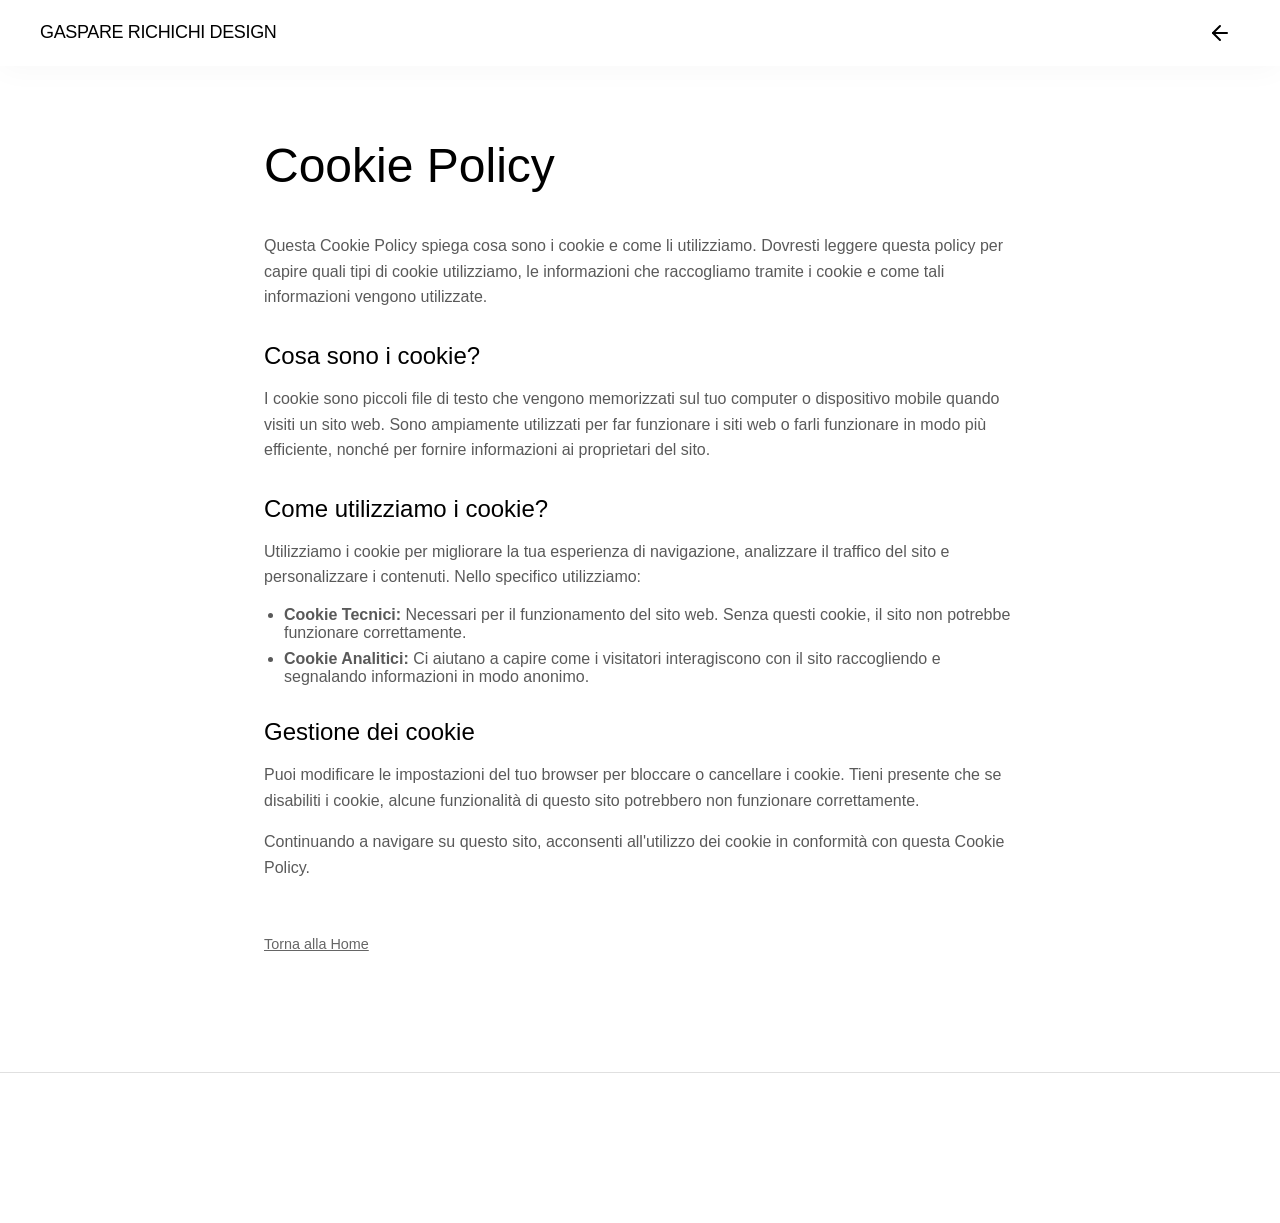
<file: cookies.html>
<!doctype html>
<html lang="it">
<head>
  <meta charset="utf-8" />
  <meta name="viewport" content="width=device-width,initial-scale=1" />
  <title>Cookie Policy - Gaspare Richichi Design</title>
  <meta name="robots" content="noindex, follow">
  <link rel="icon" href="favicon.ico" sizes="any">
  <link rel="icon" href="favicon.png" type="image/png">
  <link rel="stylesheet" href="styles.css?v=1.50" />
  <style>
    .policy-container {
      max-width: 800px;
      margin: 0 auto;
      padding: 40px 24px 80px;
      min-height: calc(100vh - var(--topbarH));
    }
    .policy-title {
      font-size: clamp(32px, 5vw, 48px);
      margin-bottom: 40px;
      font-weight: 400;
    }
    .policy-content h2 {
      font-size: 24px;
      margin-top: 32px;
      margin-bottom: 16px;
      font-weight: 500;
    }
    .policy-content p {
      font-size: 16px;
      line-height: 1.6;
      margin-bottom: 16px;
      color: var(--muted);
    }
    .policy-content ul {
      margin-bottom: 16px;
      padding-left: 20px;
      color: var(--muted);
    }
    .policy-content li {
      margin-bottom: 8px;
    }
    .back-link {
      display: inline-block;
      margin-top: 40px;
      color: var(--fg);
      text-decoration: underline;
    }
  </style>
</head>

<body>
  <header class="topbar">
    <div class="brand" style="font-family: 'Helvetica Neue', Helvetica, Arial, sans-serif; font-weight: 400; font-size: 18px; text-transform: uppercase; letter-spacing: -0.02em;">
      GASPARE RICHICHI DESIGN 
    </div>
    <nav class="nav">
      <a href="index.html" class="btn-icon" aria-label="Torna alla Home">
        <svg width="24" height="24" viewBox="0 0 24 24" fill="none" stroke="currentColor" stroke-width="2" stroke-linecap="round" stroke-linejoin="round">
          <line x1="19" y1="12" x2="5" y2="12"></line>
          <polyline points="12 19 5 12 12 5"></polyline>
        </svg>
      </a>
    </nav>
  </header>

  <main>
    <div class="policy-container">
      <h1 class="policy-title">Cookie Policy</h1>
      
      <div class="policy-content">
        <p>Questa Cookie Policy spiega cosa sono i cookie e come li utilizziamo. Dovresti leggere questa policy per capire quali tipi di cookie utilizziamo, le informazioni che raccogliamo tramite i cookie e come tali informazioni vengono utilizzate.</p>

        <h2>Cosa sono i cookie?</h2>
        <p>I cookie sono piccoli file di testo che vengono memorizzati sul tuo computer o dispositivo mobile quando visiti un sito web. Sono ampiamente utilizzati per far funzionare i siti web o farli funzionare in modo più efficiente, nonché per fornire informazioni ai proprietari del sito.</p>

        <h2>Come utilizziamo i cookie?</h2>
        <p>Utilizziamo i cookie per migliorare la tua esperienza di navigazione, analizzare il traffico del sito e personalizzare i contenuti. Nello specifico utilizziamo:</p>
        <ul>
          <li><strong>Cookie Tecnici:</strong> Necessari per il funzionamento del sito web. Senza questi cookie, il sito non potrebbe funzionare correttamente.</li>
          <li><strong>Cookie Analitici:</strong> Ci aiutano a capire come i visitatori interagiscono con il sito raccogliendo e segnalando informazioni in modo anonimo.</li>
        </ul>

        <h2>Gestione dei cookie</h2>
        <p>Puoi modificare le impostazioni del tuo browser per bloccare o cancellare i cookie. Tieni presente che se disabiliti i cookie, alcune funzionalità di questo sito potrebbero non funzionare correttamente.</p>
        
        <p>Continuando a navigare su questo sito, acconsenti all'utilizzo dei cookie in conformità con questa Cookie Policy.</p>
      </div>

      <a href="index.html" class="back-link">Torna alla Home</a>
    </div>
  </main>
  
  <footer class="footer">
    <div class="footer__inner reveal">
      <p>&copy; 2026 gasparerichichi.com - Tutti i diritti riservati</p>
      <p style="margin-top: 8px; font-size: 13px;">web by <a href="https://www.instagram.com/_matteomarino" target="_blank" style="color: inherit; text-decoration: none;">Matteo Marino</a></p>
    </div>
  </footer>

  <script src="app.js?v=1.9"></script>
</body>
</html>
</file>
<file: styles.css>
:root{
  --bg:#fff;
  --fg:#000000; /* Pure black for sharper contrast */
  --muted: rgba(0,0,0,.65);
  --line: rgba(0,0,0,.12);
  --glass: rgba(255,255,255,.95); /* More opaque, almost solid white */

  --topbarH: 66px;
  --pad: 40px; /* Increased padding as per design */
  --gap: 100px; /* Larger gap to separate projects distinctly */

  --cardW: 60vw; /* Reduced width for cards */
  --cardH: 100%; /* Fill the rail height */
  --radius: 40px;

  --shadow: 0 14px 46px rgba(0,0,0,.12);
}

@media (max-width: 768px) {
  :root {
    --pad: 20px;
    --gap: 24px;
  }
}

*{ box-sizing: border-box; }
html,body{ height:100%; }
body{
  margin:0;
  background:var(--bg);
  color:var(--fg);
  font-family: "Helvetica Neue", Helvetica, Arial, sans-serif;
}

.topbar{
  position: fixed;
  inset: 0 0 auto 0;
  height: var(--topbarH);
  display:flex;
  align-items:center;
  justify-content: space-between;
  padding: 0 var(--pad);
  background: rgba(255, 255, 255, 0.65); /* High transparency for liquid feel */
  backdrop-filter: blur(20px) saturate(180%); /* Strong blur + saturation for glass effect */
  -webkit-backdrop-filter: blur(20px) saturate(180%);
  border-bottom: 1px solid rgba(255,255,255,0.3); /* Glassy border edge */
  box-shadow: 0 4px 30px rgba(0, 0, 0, 0.03); /* Subtle depth */
  z-index: 30;
}

.brand{
  font-size: 13px;
  letter-spacing: .08em;
  text-transform: uppercase;
}

.nav{
  display:flex;
  gap:10px;
  align-items:center;
}

.btn{
  border:1px solid var(--line);
  background: rgba(255,255,255,.9);
  border-radius: 999px;
  padding: 10px 14px;
  font: inherit;
  cursor: pointer;
  color: var(--fg);
  text-decoration: none;
}

.btn--primary{
  background: #000000;
  border-color: #000000;
  color: #fff;
}

.btn-icon {
  background: transparent;
  border: none;
  cursor: pointer;
  padding: 8px;
  color: var(--fg);
  display: flex;
  align-items: center;
  justify-content: center;
}

main{ padding-top: var(--topbarH); }

/* Mobile specific adjustment: Fit to viewport but allow scroll if needed */
@media (max-width: 767px) {
  .hero {
    height: calc(100svh - var(--topbarH));
    padding: 24px var(--pad);
    align-items: center;
  }
  .hero__inner {
    height: 100%;
    width: 100%;
    flex-direction: column;
    justify-content: center;
    gap: 20px; /* Restored comfortable gap */
  }
  .hero__img {
    order: 1; /* Image first */
    margin: 0;
    flex: 0 0 auto;
    display: flex;
    justify-content: center;
    align-items: center;
    min-height: 0;
    padding-bottom: 0;
    overflow: visible;
  }
  .hero__photo {
    max-height: 55vh; /* Increased from 40vh */
    max-width: 100%; /* Increased from 80% */
    width: auto;
    height: auto;
    object-fit: contain;
    object-position: center;
  }
  .hero__content {
    order: 2; /* Text below image */
    flex: 0 0 auto;
    text-align: left; /* Left align text */
    padding-bottom: 0;
    width: 100%; /* Ensure full width for left alignment */
  }
  .hero .hero__title {
    font-size: clamp(36px, 8vw, 42px); /* Scaled down from desktop 66px */
    max-width: 100%;
    line-height: 1.05;
    letter-spacing: -0.02em;
  }
}

.hero__photo {
  display: block;
  width: 100%;
  max-width: 350px;
  height: auto;
}
.hero{
  height: calc(100vh - var(--topbarH));
  display:flex;
  align-items: center;
  padding: 56px var(--pad);
}
.hero__inner{
  max-width: 1200px; /* Increased max-width for desktop layout */
  width: 100%;
  display: flex;
  flex-direction: column; /* Mobile first: stack */
  gap: 40px;
}

/* Desktop layout */
@media (min-width: 768px) {
  .hero__inner {
    flex-direction: row;
    align-items: flex-end; /* Align text to bottom */
    justify-content: space-between;
    max-width: 100%; /* Full width to push image to edge */
  }
  .hero__content {
    flex: 1;
    order: 1; /* Text first (left) */
    padding-bottom: 10px; /* Slight offset from bottom alignment */
    text-align: left; /* Center text in desktop too */
  }
  .hero__title {
    font-size: 20px; /* Restored to "perfetto" size (was 14px) */
    max-width: 100%;
    line-height: 1.05;
    text-transform: none; /* Restored */
    letter-spacing: -0.02em; /* Restored */
  }
  .hero__img {
    flex: 0 0 480px; /* Adjusted width for desktop - balanced size */
    order: 2; /* Image second (right) */
    margin-bottom: 0;
  }
  .hero__photo {
    max-width: 100%; /* Allow image to fill the larger container */
  }
}

.hero__img {
  margin-bottom: 32px;
}
@media (min-width: 768px) {
  .hero__img { margin-bottom: 0; }
}

.hero__title{
  margin: 0;
  font-size: 66px; /* ~50pt */
  line-height: 1.05; /* ~52.5pt */
  letter-spacing: -0.02em;
  font-weight: 400; /* Regular weight as seen in mockup */
}
.hero p{
  margin: 0 0 18px 0;
  color: var(--muted);
  line-height: 1.6;
}
.hero__meta{ display:flex; gap:10px; flex-wrap: wrap; }

.spacer{
  padding: 72px var(--pad);
  border-top: 1px solid var(--line);
}
.spacer__inner{ max-width: 1200px; margin: 0; text-align: left; }
.spacer h2{ margin: 0 0 12px 0; font-weight: 400; letter-spacing: -0.02em; }
.spacer p{ margin: 0; color: var(--muted); line-height: 1.6; }

/* Contact Section */
.contact-grid {
  display: flex;
  flex-direction: column;
  gap: 24px;
  margin-top: 32px;
}

.contact-form-wrapper {
  background: rgba(15,23,42,.03);
  border: 1px solid var(--line);
  border-radius: var(--radius);
  padding: 30px;
}

.contact-info {
  /* Removed box styling for cleaner look */
  background: transparent;
  border: none;
  padding: 0;
  display: flex;
  flex-direction: column;
  justify-content: center;
}

.contact-intro {
  text-align: left;
  font-size: 18px;
  font-weight: 500;
  margin-bottom: 8px;
  line-height: 1.4;
}

@media (min-width: 768px) {
  /* Contact grid layout adjustments if needed */
  .contact-grid {
     flex-direction: row;
     align-items: flex-start;
     justify-content: space-between;
     gap: 64px;
  }
  .contact-left-column {
    flex: 1;
    text-align: left;
    max-width: none;
  }
  .contact-form-wrapper {
    flex: 1;
    width: auto !important; /* Override inline style */
  }
}

.contact-list {
  list-style: none;
  padding: 0;
  margin: 24px 0 0 0;
  font-size: 16px;
  display: flex;
  flex-direction: column;
  gap: 12px;
}

/* Default boxed list items */
.contact-list li {
  background: #fff;
  border: 1px solid var(--line);
  border-radius: 12px;
  padding: 12px 16px;
  transition: box-shadow 0.2s;
}
.contact-list li:hover {
  box-shadow: 0 4px 12px rgba(0,0,0,0.05);
}

/* Clean variant (no box) */
.contact-list.contact-list--clean li {
  background: transparent;
  border: none;
  box-shadow: none;
  padding: 4px 0;
  text-align: left;
}
.contact-list.contact-list--clean li:hover {
  box-shadow: none;
  background: transparent;
}
.contact-list.contact-list--clean a, 
.contact-list.contact-list--clean .contact-item-text {
  justify-content: flex-start; /* Left align the icon and text */
}

.contact-list a, .contact-item-text {
  color: var(--fg);
  text-decoration: none;
  display: flex;
  align-items: center;
  gap: 12px;
}
.icon {
  width: 20px;
  height: 20px;
  flex-shrink: 0;
  color: var(--fg);
}

.social-links {
  display: flex;
  gap: 12px;
  justify-content: center;
}
.social-links a {
  display: flex;
  align-items: center;
  justify-content: center;
  width: 48px;
  height: 48px;
  border-radius: 12px;
  background: rgba(15,23,42,.03);
  border: 1px solid var(--line);
  color: var(--fg);
  transition: all 0.2s;
}
.social-links a:hover {
  background: #fff;
  border-color: var(--fg);
  transform: translateY(-2px);
  box-shadow: 0 4px 12px rgba(0,0,0,0.05);
}
.icon-social {
  width: 22px;
  height: 22px;
}

/* Form */
.contact-form { display: flex; flex-direction: column; gap: 16px; }
.form-group { display: flex; flex-direction: column; gap: 6px; }
.form-group label { font-size: 12px; text-transform: uppercase; letter-spacing: 0.05em; color: var(--muted); font-weight: 600; }
.form-group input, .form-group textarea {
  width: 100%;
  padding: 10px 14px;
  border: 1px solid var(--line);
  border-radius: 10px;
  font-family: inherit;
  font-size: 15px;
  background: #fff;
  transition: border-color 0.2s, box-shadow 0.2s;
}
.form-group input:focus, .form-group textarea:focus {
  outline: none;
  border-color: var(--fg);
  box-shadow: 0 0 0 3px rgba(0,0,0,0.05);
}


/* Pills */
.pill{
  display:inline-flex;
  align-items:center;
  height: 26px;
  padding: 0 10px;
  border-radius: 999px;
  border: 1px solid var(--line);
  background: rgba(255,255,255,.88);
  font-size: 12px;
}
.pill--muted{ color: var(--muted); }

/* ===== Sezione orizzontale ===== */
.hscroll{
  position: relative;
  border-top: 1px solid var(--line);
  border-bottom: 1px solid var(--line);
  background: var(--bg);
}

.hscroll__sticky{
  position: relative;
  overflow: visible;
  display: flex;
  flex-direction: column;
}

.hscroll__head{
  padding: 72px var(--pad) 10px var(--pad);
  width: 100%;
  flex: 0 0 auto;
  position: relative;
  z-index: 3;
  background: var(--bg);
}
.hscroll__head-inner{
  max-width: 1200px;
  margin: 0;
  text-align: left;
}
.hscroll__head h2{
  margin: 0 0 12px 0;
  font-weight: 400;
  letter-spacing: -0.02em;
}
.hscroll__head p{
  margin: 0;
  color: var(--muted);
  line-height: 1.5;
}

/* La rail è una riga orizzontale scrollabile */
.hscroll__rail{
  display: flex;
  gap: 0; /* Removing gap to handle spacing via margins manually for robustness */
  padding: 32px 0 80px var(--pad); /* Increased top padding to prevent shadow clipping */
  flex: 0 0 auto;
  width: 100%;
  align-items: stretch;
  overflow-x: auto;
  overflow-y: hidden;
  scroll-snap-type: x mandatory;
  scroll-padding-left: var(--pad);
  -webkit-overflow-scrolling: touch;
  scrollbar-width: none;
  position: relative;
  z-index: 1;
}
.hscroll__rail::-webkit-scrollbar {
  display: none;
}

/* Spacer logic via margins - Most robust cross-browser method */
.hscroll__rail > * {
  margin-right: var(--gap);
  scroll-snap-align: start;
}

/* The last element has NO margin, the spacer handles the end padding */
.hscroll__rail > :last-child {
  margin-right: 0;
}

/* Explicit spacer to ensure scrollWidth captures the end space cross-browser */
.hscroll__rail::after {
  content: "";
  display: block;
  flex: 0 0 var(--pad);
  width: var(--pad);
  height: 1px;
}

/* Card */
.card{
  flex: 0 0 var(--cardW);
  height: var(--cardH);
  border-radius: var(--radius);
  border: 1px solid var(--line);
  background: rgba(15,23,42,.03);
  padding: 4vw; /* Responsive padding */
  box-shadow: 0 0 0 rgba(0,0,0,0);
  
  /* Center content for single-view impact */
  display: flex;
  flex-direction: column;
  justify-content: center;
  align-items: flex-start;
  
  transition: transform 0.4s cubic-bezier(0.25, 0.46, 0.45, 0.94), box-shadow 0.4s ease;
}

/* Base resets for cross-browser consistency */
img {
  max-width: 100%;
  height: auto;
  display: block;
}
input, button, textarea, select {
  font: inherit;
}

.card__meta{
  display:flex;
  gap:10px;
  margin-bottom: 24px; /* More breathing room */
}
.card h3{
  margin: 0 0 16px 0;
  font-size: clamp(32px, 5vw, 64px); /* Larger titles */
  letter-spacing: -0.02em;
}
.card p{
  margin: 0 0 32px 0;
  color: var(--muted);
  line-height: 1.6;
  max-width: 50ch; /* Narrower reading line for elegance */
  font-size: clamp(16px, 1.2vw, 20px);
}
.link{
  font-size: 18px;
  color: var(--fg);
  text-decoration: none;
  border-bottom: 1px solid rgba(15,23,42,.25);
  padding-bottom: 2px;
}

/* Footer */
.footer{
  border-top: 1px solid var(--line);
  padding: 36px var(--pad);
}
.footer__inner{ max-width: 1200px; margin: 0 auto; color: var(--muted); text-align: center; }

/* Overlay */
.overlay[hidden]{
  display: block; /* Override default display:none to allow transitions */
  visibility: hidden;
  pointer-events: none;
}
.overlay{ position: fixed; inset: 0; z-index: 60; }
.overlay__backdrop{
  position:absolute; inset:0;
  background: rgba(0,0,0,.25);
  backdrop-filter: blur(12px);
}
.overlay__panel{
  position:absolute;
  top: 0;
  right: 0;
  width: 100%; /* Full width on mobile/desktop or just large panel */
  max-width: 680px;
  height: 100vh; /* Full height */
  background:#fff;
  border-left: 1px solid rgba(0,0,0,.05); /* Very subtle border only on left */
  box-shadow: none; /* No shadow */
  padding: 40px var(--pad);
  display: flex;
  flex-direction: column;
}
.overlay__head{
  display:flex;
  align-items:center;
  justify-content: flex-end; /* Align close button to right */
  padding-bottom: 40px;
  min-height: var(--topbarH);
}

.menu-list {
  display: flex;
  flex-direction: column;
  gap: 32px;
  align-items: flex-start; /* Align text left */
  justify-content: center;
  flex: 1; /* Take available space */
}
.menu-link {
  font-size: 32px; /* Smaller font (was 48px) */
  text-decoration: none;
  color: var(--fg);
  font-weight: 400;
  transition: opacity 0.2s;
  letter-spacing: -0.02em;
}
.menu-link:hover {
  opacity: 0.6;
}

/* ===== Language Switcher ===== */
.lang-switch {
  margin-top: 32px;
  display: flex;
  align-items: center;
  justify-content: center;
  gap: 8px;
  font-size: 14px;
  font-weight: 500;
  color: var(--muted);
}
.lang-btn {
  background: none;
  border: none;
  padding: 0;
  font: inherit;
  color: inherit;
  cursor: pointer;
  text-transform: uppercase;
  transition: color 0.3s ease;
}
.lang-btn:hover,
.lang-btn.active {
  color: var(--fg);
}
.lang-sep {
  opacity: 0.3;
}

/* Mobile adjustments for huge menu */
@media (max-width: 767px) {
  .menu-link {
    font-size: 24px; /* Smaller mobile font (was 32px) */
  }
  .overlay__panel {
    width: calc(100vw - (var(--pad) * 2));
    padding: 24px;
  }
}

/* Reduced motion: niente “smooth” (ma funziona uguale) */
@media (prefers-reduced-motion: reduce){
  .hscroll__rail{ will-change: auto; }
  .reveal { transition: none !important; opacity: 1 !important; transform: none !important; }
}

/* ===== Animazioni Extra ===== */

/* Optimization for horizontal scroll rail */
.hscroll__rail {
  scroll-behavior: smooth;
}

/* 1. Scroll Reveal */
.reveal {
  opacity: 0;
  transform: translateY(30px);
  transition: opacity 0.8s ease-out, transform 0.8s ease-out;
  will-change: opacity, transform;
}
.reveal.active {
  opacity: 1;
  transform: translateY(0);
}

/* Card hardware acceleration */
.card {
  will-change: transform;
  transform: translateZ(0); /* Trigger GPU */
  transition: transform 0.4s cubic-bezier(0.25, 0.46, 0.45, 0.94), box-shadow 0.4s ease;
}
.card:hover {
  transform: translateY(-8px) scale(1.02);
  box-shadow: 0 20px 40px rgba(0,0,0,0.08);
  border-color: var(--fg);
}

/* 3. Overlay Animation */
.overlay {
  display: block;
  pointer-events: none;
  transition: visibility 0s 0.4s; /* delay visibility toggle */
  visibility: hidden;
}

.overlay:not(.open) .overlay__backdrop {
  opacity: 0;
}
.overlay:not(.open) .overlay__panel {
  opacity: 0;
  transform: translateY(20px) scale(0.95);
}

.overlay.open {
  visibility: visible;
  pointer-events: auto;
  transition: visibility 0s 0s;
}

.overlay__backdrop {
  transition: opacity 0.4s ease;
}
.overlay__panel {
  transition: opacity 0.4s cubic-bezier(0.16, 1, 0.3, 1), transform 0.4s cubic-bezier(0.16, 1, 0.3, 1);
}

/* ===== Service Section Styles ===== */
.service-list {
  list-style: none;
  padding: 0;
  margin: 0 0 24px 0;
  font-size: clamp(15px, 1.1vw, 18px);
  line-height: 1.5;
  color: var(--muted);
  width: 100%;
}
.service-list li {
  position: relative;
  padding-left: 14px;
  margin-bottom: 4px;
}
.service-list li::before {
  content: "•";
  position: absolute;
  left: 0;
  color: var(--fg);
}
.service-ideal {
  font-size: 13px;
  color: var(--muted);
  border-top: 1px solid var(--line);
  padding-top: 12px;
  width: 100%;
}

/* ===== Servizi Section Overrides ===== */
#servizi {
  /* Cards much smaller to allow multiple items in view */
  --cardW: 360px;
  --cardH: auto; /* Let content dictate height instead of stretching */
}

#servizi .card {
  aspect-ratio: 9/12; /* A nice vertical rectangular shape */
  justify-content: flex-start; /* Align content to top */
  padding: 24px;
  background: #ffffff; /* White background for better contrast */
  box-shadow: 0 4px 20px rgba(0,0,0,0.04);
}

#servizi .card h3 {
  /* Adjust title size for narrower cards */
  font-size: 22px;
  line-height: 1.2;
  margin-bottom: 12px;
}

/* Reverted to default mobile behavior */

/* ===== Progetti Section Overrides ===== */
#progetti {
  --cardW: 420px; /* Smaller width for projects */
  --cardH: auto;
}

#progetti .card {
  aspect-ratio: 3/4; /* Vertical rectangular shape */
  padding: 32px;
  justify-content: space-between; /* Distribute content */
  background: #ffffff;
  box-shadow: 0 4px 20px rgba(0,0,0,0.04);
}

#progetti .card h3 {
  font-size: 32px; /* Adjusted for smaller card */
  margin-bottom: 16px;
}

#progetti .card p {
  font-size: 16px;
  margin-bottom: 24px;
}

@media (max-width: 768px) {
  #progetti {
    --cardW: 85vw;
    --cardH: auto;
  }
  #progetti .card {
    width: var(--cardW);
    min-height: 420px; /* Uniform height for all cards on mobile */
    height: auto;
    aspect-ratio: auto;
  }
}

/* ===== Toolkit Section ===== */
.toolkit-section {
  padding: 100px var(--pad);
  border-bottom: 1px solid var(--line);
  background: #ffffff;
}
.toolkit-inner {
  max-width: 1200px;
  margin: 0 auto;
  text-align: left;
}
.toolkit-inner h2 {
  font-size: clamp(32px, 4vw, 48px);
  margin: 0 0 16px 0;
  font-weight: 400;
  letter-spacing: -0.02em;
}
.toolkit-desc {
  font-size: 18px;
  color: var(--muted);
  max-width: 600px;
  margin: 0 0 48px 0;
  line-height: 1.6;
}

.logo-grid {
  display: flex;
  flex-wrap: wrap;
  justify-content: center;
  gap: 32px;
}

.tool-item {
  width: 100px;
  height: 100px;
  display: flex;
  align-items: center;
  justify-content: center;
  background: #fff;
  border: 1px solid var(--line);
  border-radius: 20px;
  padding: 20px;
  transition: transform 0.3s ease, box-shadow 0.3s ease;
  position: relative;
}

.tool-name {
  position: absolute;
  bottom: -40px;
  left: 50%;
  transform: translateX(-50%);
  background: rgba(0, 0, 0, 0.8);
  color: #fff;
  padding: 6px 12px;
  border-radius: 6px;
  font-size: 12px;
  font-weight: 500;
  white-space: nowrap;
  opacity: 0;
  visibility: hidden;
  transition: all 0.3s cubic-bezier(0.16, 1, 0.3, 1);
  pointer-events: none;
  z-index: 10;
  box-shadow: 0 4px 10px rgba(0,0,0,0.1);
}

.tool-name::before {
  content: '';
  position: absolute;
  top: -4px;
  left: 50%;
  transform: translateX(-50%);
  border-left: 4px solid transparent;
  border-right: 4px solid transparent;
  border-bottom: 4px solid rgba(0, 0, 0, 0.8);
}

.tool-item:hover .tool-name {
  opacity: 1;
  visibility: visible;
  bottom: -45px;
}

.tool-item:hover {
  transform: translateY(-5px);
  box-shadow: 0 10px 30px rgba(0,0,0,0.05);
  border-color: var(--fg);
}

.tool-logo {
  max-width: 100%;
  max-height: 100%;
  object-fit: contain;
  filter: grayscale(0%);
  opacity: 1;
  transition: all 0.3s;
}
.tool-item:hover .tool-logo {
  filter: grayscale(0%);
  opacity: 1;
}

/* Placeholder style when no image is present */
.tool-placeholder {
  color: var(--line);
  font-weight: 700;
  font-size: 14px;
  text-transform: uppercase;
  text-align: center;
}

/* Toolkit Staggered Animation */
@media (max-width: 768px) {
  .toolkit-section {
    padding: 60px var(--pad);
  }
  .logo-grid {
    display: grid;
    grid-template-columns: repeat(4, 1fr);
    gap: 12px;
  }
  .tool-item {
    width: 100%;
    height: auto;
    aspect-ratio: 1/1;
    padding: 12px;
    border-radius: 16px;
  }
  
  /* Mobile Tooltips: Completely Hidden */
  .tool-item .tool-name {
    display: none !important;
  }
}

@keyframes fadeUpLogos {
  from { opacity: 0; transform: translateY(30px); }
  to { opacity: 1; transform: translateY(0); }
}

.logo-grid .tool-item.reveal {
  opacity: 0;
  transform: translateY(30px);
}

.logo-grid .tool-item.reveal.active {
  opacity: 1;
  transform: translateY(0);
  animation: fadeUpLogos 0.8s cubic-bezier(0.16, 1, 0.3, 1);
}

/* Ensure hover works after animation */
.logo-grid .tool-item.reveal.active:hover {
  transform: translateY(-5px);
}

/* Stagger Delays */
.logo-grid .tool-item:nth-child(1) { animation-delay: 0.1s; }
.logo-grid .tool-item:nth-child(2) { animation-delay: 0.2s; }
.logo-grid .tool-item:nth-child(3) { animation-delay: 0.3s; }
.logo-grid .tool-item:nth-child(4) { animation-delay: 0.4s; }
.logo-grid .tool-item:nth-child(5) { animation-delay: 0.5s; }
.logo-grid .tool-item:nth-child(6) { animation-delay: 0.6s; }

/* ===== MOBILE RESIZING & LAYOUT FIXES ===== */
@media (max-width: 767px) {
  /* 1. Horizontal Scroll Adjustments for Mobile */
  /* We revert to horizontal scroll but adjust sizes for better fit */
  
  .hscroll__head {
    padding-top: 24px; /* Reduced from 72px to give more space to cards */
    padding-bottom: 10px;
  }

  .hscroll__rail {
    /* Restore horizontal layout padding */
    padding: 24px 0 40px var(--pad); /* Added top padding for shadow */
    align-items: stretch; /* Fix: Force equal height for all cards */
  }

  /* 2. Responsive Card Sizing for Horizontal Scroll */
  #progetti .card,
  #servizi .card {
    /* Make cards responsive but keep them in horizontal rail */
    width: 85vw;
    max-width: 360px;
    flex: 0 0 auto;
    /* Height is controlled by rail/sticky container */
    padding: 24px;
    aspect-ratio: auto;
    height: auto; /* Allow stretch to work */
  }
  
  /* 3. Shop Grid - Ensure single column on small screens */
  .product-grid {
    grid-template-columns: 1fr;
    gap: 24px;
  }
  
  .shop-product-section {
    padding: 24px var(--pad);
  }
  
  .shop-title {
    margin-bottom: 32px;
    font-size: 32px;
  }

  /* 4. General Fluidity Improvements */
  .spacer {
    padding: 40px var(--pad);
  }
  
  /* FIX FOR ABOUT SECTION: Remove forced breaks and ensure full width flow */
  .spacer p br {
    display: none;
  }
  .spacer p {
    width: 100%;
  }
  
  .card h3 {
    font-size: 24px;
  }
  
  .project-title {
    font-size: 32px;
  }
}
.logo-grid .tool-item:nth-child(7) { animation-delay: 0.7s; }

/* ===== CV Download Section ===== */
/* CV Button - Clean Implementation */
.cv-btn {
  display: flex;
  align-items: center;
  justify-content: flex-start;
  width: 60px;
  height: 60px;
  border: 2px solid #000000;
  border-radius: 50px;
  background-color: transparent;
  cursor: pointer;
  position: relative;
  overflow: hidden;
  transition-duration: 0.4s;
  box-shadow: 0 0 0 0 transparent;
  text-decoration: none;
  padding: 0;
  margin: 0;
}

.cv-btn:hover,
.cv-btn.active {
  width: 290px;
  background-color: #000000;
  box-shadow: 0 10px 25px rgba(0, 0, 0, 0.3);
}

.cv-icon-wrapper {
  width: 50px;
  height: 50px;
  background-color: #000000;
  border-radius: 50%;
  display: flex;
  align-items: center;
  justify-content: center;
  margin-left: 3px;
  transition: all 0.4s;
  flex-shrink: 0;
  z-index: 2;
}

.cv-btn:hover .cv-icon-wrapper,
.cv-btn.active .cv-icon-wrapper {
  background-color: #ffffff;
  transform: rotate(360deg);
}

.cv-icon {
  width: 24px;
  height: 24px;
  color: #ffffff;
  transition: all 0.4s;
}

.cv-btn:hover .cv-icon,
.cv-btn.active .cv-icon {
  color: #000000;
}

.cv-text {
  position: absolute;
  left: 65px;
  color: #ffffff;
  font-weight: 600;
  font-size: 17px;
  white-space: nowrap;
  opacity: 0;
  visibility: hidden;
  transition: all 0.3s;
  transition-delay: 0.1s;
}

.cv-btn:hover .cv-text,
.cv-btn.active .cv-text {
  opacity: 1;
  visibility: visible;
}

@media (max-width: 767px) {
  .cv-btn {
    width: 290px;
    background-color: #000000;
    box-shadow: 0 10px 25px rgba(0, 0, 0, 0.3);
  }
  .cv-btn .cv-icon-wrapper {
    background-color: #ffffff;
    transform: rotate(360deg);
  }
  .cv-btn .cv-icon {
    color: #000000;
  }
  .cv-btn .cv-text {
    opacity: 1;
    visibility: visible;
  }
}

/* SHOP STYLES */
.shop-product-section {
  display: block;
  min-height: calc(100vh - var(--topbarH));
  padding: 40px var(--pad);
  background-color: var(--bg);
}

.shop-container {
  max-width: 1200px;
  margin: 0 auto;
  width: 100%;
}

.shop-title {
  font-size: 56px;
  font-weight: 400;
  letter-spacing: -0.02em;
  margin: 0 0 48px 0;
  color: var(--fg);
  text-align: left;
  line-height: 1.05;
}

.product-grid {
  display: grid;
  grid-template-columns: repeat(auto-fill, minmax(300px, 1fr));
  gap: 32px;
  justify-items: center;
}

@media (max-width: 767px) {
  .shop-title {
    font-size: clamp(28px, 6vw, 32px);
  }
}

.product-card {
  width: 100%;
  max-width: 340px;
  position: relative;
  text-align: center;
  display: flex;
  flex-direction: column;
  align-items: center;
  padding: 24px;
  border: 1px solid var(--line);
  border-radius: var(--radius);
  background: rgba(15,23,42,.03);
  transition: transform 0.4s cubic-bezier(0.25, 0.46, 0.45, 0.94), box-shadow 0.4s ease;
}

.product-card:hover {
  transform: translateY(-6px) scale(1.02);
  box-shadow: 0 16px 32px rgba(0,0,0,0.06);
  border-color: var(--fg);
}

.product-status {
  position: absolute;
  top: 16px;
  right: 16px;
  font-size: 11px;
  font-weight: 500;
  text-transform: uppercase;
  color: var(--muted);
  letter-spacing: 0.05em;
}

.product-image-container {
  width: 100%;
  margin: 16px 0 24px;
  display: flex;
  justify-content: center;
}

.product-image {
  max-width: 100%;
  height: auto;
  max-height: 240px;
  object-fit: contain;
}

.product-info h3 {
  font-size: 14px;
  font-weight: 600;
  letter-spacing: 0.1em;
  text-transform: uppercase;
  color: var(--muted);
  margin: 0 0 8px 0;
}

.product-info p {
  font-size: 13px;
  font-weight: 600;
  letter-spacing: 0.05em;
  margin: 0 0 24px 0;
  color: var(--fg);
}

/* Slider Styles */
.product-slider {
  position: relative;
  width: 100%;
  margin: 16px 0 24px;
  overflow: hidden;
}

.product-slider-track {
  display: flex;
  overflow-x: auto;
  scroll-snap-type: x mandatory;
  -webkit-overflow-scrolling: touch;
  scrollbar-width: none; /* Firefox */
  scroll-behavior: smooth;
}
.product-slider-track::-webkit-scrollbar {
  display: none; /* Chrome/Safari */
}

.product-slider-track .product-image-link {
  flex: 0 0 100%;
  width: 100%;
  scroll-snap-align: center;
  display: block;
}

.product-slider-track .product-image {
  width: 100%;
  height: 100%; /* Ensure it fills the link */
  object-fit: contain;
  display: block;
}

.slider-btn {
  position: absolute;
  top: 50%;
  transform: translateY(-50%);
  background: rgba(255, 255, 255, 0.9);
  border: 1px solid rgba(0,0,0,0.1);
  border-radius: 50%;
  width: 32px;
  height: 32px;
  cursor: pointer;
  z-index: 10;
  display: flex;
  align-items: center;
  justify-content: center;
  color: var(--fg);
  box-shadow: 0 2px 8px rgba(0,0,0,0.1);
  opacity: 0;
  transition: opacity 0.2s, background 0.2s;
}

.product-card:hover .slider-btn {
  opacity: 1;
}

.slider-btn:hover {
  background: #fff;
  transform: translateY(-50%) scale(1.1);
}

.slider-btn.prev { left: 10px; }
.slider-btn.next { right: 10px; }

/* Existing dots styles check */
.product-dots {
  display: flex;
  justify-content: center;
  gap: 8px;
  margin-bottom: 20px;
}
.dot {
  width: 8px;
  height: 8px;
  border-radius: 50%;
  background: rgba(0,0,0,0.1);
  transition: background 0.2s;
}
.dot.active {
  background: var(--fg);
}

.shop-btn,
.dm-button {
  display: inline-flex;
  align-items: center;
  justify-content: center;
  padding: 12px 24px;
  background: var(--fg);
  color: #fff;
  border-radius: 999px;
  text-decoration: none;
  font-size: 14px;
  font-weight: 500;
  transition: opacity 0.2s;
  cursor: pointer;
  border: none;
}

.shop-btn:hover,
.dm-button:hover {
  opacity: 0.9;
}

/* ===== Project Page Styles ===== */
.project-detail {
  padding-top: 120px;
  padding-bottom: 80px;
  max-width: 1200px;
  margin: 0 auto;
  padding-left: var(--pad);
  padding-right: var(--pad);
}

.project-header {
  margin-bottom: 60px;
}

.project-meta {
  display: flex;
  gap: 12px;
  margin-bottom: 24px;
  flex-wrap: wrap;
}

.project-title {
  font-size: clamp(2rem, 5vw, 4rem);
  line-height: 1.1;
  margin-bottom: 32px;
  font-weight: 400;
  letter-spacing: -0.02em;
  color: var(--fg);
}

/* Grid Layout for Content */
.project-content-grid {
  display: flex;
  flex-direction: column;
  gap: 40px;
}

.project-description {
  font-size: 1.125rem;
  line-height: 1.6;
  color: var(--muted);
  max-width: 800px;
  white-space: pre-line;
}

.project-gallery-container {
    position: relative;
    width: 100%;
}

.project-gallery {
  display: flex;
  overflow-x: auto;
  scroll-snap-type: x mandatory;
  -webkit-overflow-scrolling: touch;
  gap: 0; /* No gap because items are 100% */
  scrollbar-width: none; /* Firefox */
  border-radius: var(--radius);
}
.project-gallery::-webkit-scrollbar {
  display: none;
}

.gallery-item {
  flex: 0 0 100%;
  width: 100%;
  scroll-snap-align: start; /* Align to start/left */
  scroll-snap-stop: always;
  display: flex;
  justify-content: flex-start; /* Align image to left */
}

.gallery-item img {
  width: auto; /* Natural width */
  max-width: 100%; /* Limit to container */
  height: auto;
  max-height: 60vh;
  display: block;
  border-radius: var(--radius);
  /* background-color: rgba(15,23,42,.03); REMOVED */
  object-fit: cover; /* Default for photos */
  cursor: pointer;
  transition: transform 0.3s ease;
}

/* Specific overrides can be handled if needed, but width: auto usually fixes the "grey bar" issue */
.project-gallery img:hover,
  .gallery-item img:hover {
    transform: none;
  }

/* Dots for Project Gallery */
.project-dots {
  display: flex;
  justify-content: flex-start; /* Align dots to left (title) */
  gap: 8px;
  margin-top: 16px;
  padding-bottom: 8px;
}
.project-dots .dot {
  width: 8px;
  height: 8px;
  border-radius: 50%;
  background: rgba(0,0,0,0.1);
  transition: background 0.2s;
  cursor: pointer;
}
.project-dots .dot.active {
  background: var(--fg);
}

@media (min-width: 768px) {
  /* Remove side-by-side grid, stack everything as requested */
  .project-content-grid {
    display: flex;
    flex-direction: column;
    gap: 60px;
  }
  
  .project-gallery {
    margin-bottom: 0;
  }

  .project-gallery .gallery-item img {
     max-height: 70vh;
  }
  /* Product Gallery specific styles */
  .project-gallery.gallery-product .gallery-item img {
      object-fit: contain;
  }
  
  /* Reset sticky behavior since it's now stacked */
  .project-description {
    position: static;
  }
}

/* Lightbox */
.lightbox {
  position: fixed;
  inset: 0;
  z-index: 1000;
  background: rgba(0,0,0,0.95);
  display: flex;
  align-items: center;
  justify-content: center;
  opacity: 0;
  visibility: hidden;
  pointer-events: none;
  transition: all 0.3s ease;
  padding: 40px;
}
.lightbox.active {
  opacity: 1;
  visibility: visible;
  pointer-events: auto;
}
.lightbox img {
  max-width: 100%;
  max-height: 100%;
  object-fit: contain;
  transform: scale(0.95);
  transition: transform 0.3s ease;
  border-radius: var(--radius); /* Rounded corners for lightbox image too */
}
.lightbox.active img {
  transform: scale(1);
}
.lightbox-close {
  position: absolute;
  top: 20px;
  right: 20px;
  background: none;
  border: none;
  color: #fff;
  font-size: 40px;
  cursor: pointer;
  line-height: 1;
  padding: 10px;
  z-index: 1001;
}

/* Back link */
.back-link {
  display: inline-flex;
  align-items: center;
  gap: 8px;
  margin-bottom: 40px;
  text-decoration: none;
  color: var(--fg);
  font-size: 0.9rem;
  opacity: 0.6;
  transition: opacity 0.3s ease;
}
.back-link:hover {
  opacity: 1;
}

/* Removed grid layout overrides since we use flex slider now */
@media (min-width: 768px) {
  /* Keep empty or add specific desktop adjustments if needed */
}
/* Project Card Backgrounds */
.card--project {
  position: relative;
  z-index: 1;
  overflow: hidden;
  color: #fff; /* White text for contrast by default */
  text-shadow: 0 2px 10px rgba(0,0,0,0.5);
  background: #000; /* Fallback */
  border: 1px solid rgba(0,0,0,0.1); /* Lighter border */
  border-radius: var(--radius);
}

/* Base state: No blur, original colors */
.card--project::before {
  content: "";
  position: absolute;
  inset: 0;
  background-image: var(--bg-img);
  background-size: cover;
  background-position: center;
  z-index: -2;
  transition: transform 0.6s ease, filter 0.4s ease;
  will-change: transform, filter;
  transform: translateZ(0); /* Force GPU */
  backface-visibility: hidden;
  filter: none; /* Original colors */
}

/* Overlay state: Transparent by default (original image colors) */
.card--project::after {
  content: "";
  position: absolute;
  inset: 0;
  background: rgba(0,0,0,0); /* Transparent to show original image */
  z-index: -1;
  transition: background 0.4s ease;
}

/* Elements state: Hidden by default */
.card--project h3,
.card--project p {
  opacity: 0;
  transform: translateY(20px);
  transition: opacity 0.4s ease, transform 0.4s ease;
  color: #fff; /* White text on dark overlay */
}

.card--project .link {
  color: #fff;
  border-bottom-color: rgba(255,255,255,0.5);
}

.card--project .pill {
  background: rgba(255,255,255,0.2);
  color: #fff;
  border-color: rgba(255,255,255,0.3);
  backdrop-filter: blur(4px);
}

/* ===== ACTIVE STATE (Hover or Mobile Active) ===== */
.card--project:hover,
.card--project.hover-active {
  /* Match Portfolio Hover Shadow */
  box-shadow: 0 10px 25px rgba(0, 0, 0, 0.3);
}

/* Image Blur on Active */
.card--project:hover::before,
.card--project.hover-active::before {
  transform: scale(1.05) translateZ(0);
  filter: blur(8px);
}

/* White Background Overlay on Active */
.card--project:hover::after,
.card--project.hover-active::after {
  background: rgba(255,255,255,0.95); /* White overlay */
}

/* Text visibility and color change on Active */
.card--project:hover h3,
.card--project:hover p,
.card--project.hover-active h3,
.card--project.hover-active p {
  opacity: 1;
  transform: translateY(0);
  color: #000; /* Black text on white overlay */
  text-shadow: none; /* Remove shadow */
}

.card--project:hover .link,
.card--project.hover-active .link {
  color: #000;
  border-bottom-color: rgba(0,0,0,0.5);
}

.card--project:hover .pill,
.card--project.hover-active .pill {
  background: rgba(0,0,0,0.08);
  color: #000;
  border-color: rgba(0,0,0,0.15);
  backdrop-filter: none;
}

/* --- New Download Button Styles (Uiverse Na3ar-17 Adapted) --- */
.dl-container {
  padding: 0;
  margin: 0;
  box-sizing: border-box;
  display: flex;
  justify-content: center;
  align-items: center;
  width: 100%;
}

.dl-label {
  background-color: transparent;
  border: 2px solid #000;
  display: flex;
  align-items: center;
  justify-content: center;
  border-radius: 50%;
  width: 59px;
  height: 59px;
  cursor: pointer;
  transition: all 0.4s ease;
  padding: 5px;
  position: relative;
  user-select: none;
  -webkit-user-select: none;
}

.dl-label::before {
  content: "";
  position: absolute;
  top: 0;
  bottom: 0;
  left: 0;
  right: 0;
  background-color: #fff;
  width: 8px;
  height: 8px;
  transition: all 0.4s ease;
  border-radius: 100%;
  margin: auto;
  opacity: 0;
  visibility: hidden;
}

.dl-input {
  display: none;
}

.dl-title {
  display: none;
}

.dl-title:last-child {
  opacity: 0;
  visibility: hidden;
}

.dl-circle {
  height: 45px;
  width: 45px;
  border-radius: 50%;
  background-color: #000;
  display: flex;
  justify-content: center;
  align-items: center;
  transition: all 0.4s ease;
  position: relative;
  box-shadow: 0 0 0 0 rgb(255, 255, 255);
  overflow: hidden;
}

.dl-icon {
  color: #fff;
  width: 24px;
  height: 24px;
  position: absolute;
  top: 50%;
  left: 50%;
  transform: translate(-50%, -50%);
  transition: all 0.4s ease;
  stroke: #fff;
  stroke-width: 2;
}

.dl-square {
  aspect-ratio: 1;
  width: 15px;
  border-radius: 2px;
  background-color: #fff;
  opacity: 0;
  visibility: hidden;
  position: absolute;
  top: 50%;
  left: 50%;
  transform: translate(-50%, -50%);
  transition: all 0.4s ease;
}

.dl-circle::before {
  content: "";
  position: absolute;
  left: 0;
  top: 0;
  background-color: #333; /* Dark grey for fill animation */
  width: 100%;
  height: 0;
  transition: all 0.4s ease;
}

/* Interaction States */
.dl-label:has(.dl-input:checked) {
  width: 59px;
  animation: installed 0.4s ease 3.5s forwards;
}

.dl-label:has(.dl-input:checked)::before {
  animation: rotate 3s ease-in-out 0.4s forwards;
}

.dl-input:checked + .dl-circle {
  animation: 
    pulse 1s forwards;
  rotate: 180deg;
}

.dl-input:checked + .dl-circle::before {
  animation: installing 3s ease-in-out forwards;
}

.dl-input:checked + .dl-circle .dl-icon {
  opacity: 0;
  visibility: hidden;
}

.dl-input:checked ~ .dl-circle .dl-square {
  opacity: 1;
  visibility: visible;
}

.dl-input:checked ~ .dl-title {
  opacity: 0;
  visibility: hidden;
}

.dl-input:checked ~ .dl-title:last-child {
  animation: showInstalledMessage 0.4s ease 3.5s forwards;
}

@keyframes pulse { 
  0% { 
    scale: 0.95; 
    box-shadow: 0 0 0 0 rgba(255, 255, 255, 0.7); 
  } 
  70% { 
    scale: 1; 
    box-shadow: 0 0 0 16px rgba(255, 255, 255, 0); 
  } 
  100% { 
    scale: 0.95; 
    box-shadow: 0 0 0 0 rgba(255, 255, 255, 0); 
  } 
} 

@keyframes installing { 
  from { 
    height: 0; 
  } 
  to { 
    height: 100%; 
  } 
} 

@keyframes rotate { 
  0% { 
    transform: rotate(-90deg) translate(27px) rotate(0); 
    opacity: 1; 
    visibility: visible; 
  } 
  99% { 
    transform: rotate(270deg) translate(27px) rotate(270deg); 
    opacity: 1; 
    visibility: visible; 
  } 
  100% { 
    opacity: 0; 
    visibility: hidden; 
  } 
} 

@keyframes installed { 
  100% { 
    width: 59px; 
    border-color: #000;
  } 
} 

@keyframes circleDelete { 
  100% { 
    opacity: 0; 
    visibility: hidden; 
  } 
} 

@keyframes showInstalledMessage { 
  100% { 
    opacity: 1; 
    visibility: visible; 
    right: 56px; 
  } 
}

@media (max-width: 767px) {
  /* Mobile specific overrides if needed */
}

/* ===== About Text Lines ===== */
.about-line {
  display: block;
}
@media (max-width: 768px) {
  .about-line {
    margin-bottom: 0;
    display: block;
  }
  .about-line:last-child {
    margin-bottom: 0;
  }
}

/* ===== DOWNLOAD BUTTON (UIVERSE ADAPTED) ===== */
.download-button {
  position: relative;
  border: none;
  background: transparent;
  padding: 0;
  cursor: pointer;
  outline-offset: 4px;
  transition: filter 250ms;
  user-select: none;
  touch-action: manipulation;
  display: flex;
  align-items: center;
  justify-content: center;
  width: fit-content;
  margin: 0 auto; /* Centered */
}

.shadow {
  position: absolute;
  top: 0;
  left: 0;
  width: 100%;
  height: 100%;
  border-radius: 12px;
  background: hsl(0deg 0% 0% / 0.25);
  will-change: transform;
  transform: translateY(2px);
  transition: transform 600ms cubic-bezier(0.3, 0.7, 0.4, 1);
}

.edge {
  position: absolute;
  top: 0;
  left: 0;
  width: 100%;
  height: 100%;
  border-radius: 12px;
  background: linear-gradient(
    to left,
    hsl(340deg 100% 16%) 0%,
    hsl(340deg 100% 32%) 8%,
    hsl(340deg 100% 32%) 92%,
    hsl(340deg 100% 16%) 100%
  );
}

.front {
  display: flex;
  align-items: center;
  justify-content: center;
  gap: 10px;
  position: relative;
  width: 100%;
  height: 100%;
  padding: 12px 24px;
  border-radius: 12px;
  font-size: 1.1rem;
  color: white;
  background: hsl(345deg 100% 47%);
  will-change: transform;
  transform: translateY(-4px);
  transition: transform 600ms cubic-bezier(0.3, 0.7, 0.4, 1);
  font-family: 'Helvetica Now Display', sans-serif;
  font-weight: 500;
}

.download-button:hover {
  filter: brightness(110%);
}

.download-button:hover .front {
  transform: translateY(-6px);
  transition: transform 250ms cubic-bezier(0.3, 0.7, 0.4, 1.5);
}

.download-button:active .front {
  transform: translateY(-2px);
  transition: transform 34ms;
}

.download-button:hover .shadow {
  transform: translateY(4px);
  transition: transform 250ms cubic-bezier(0.3, 0.7, 0.4, 1.5);
}

.download-button:active .shadow {
  transform: translateY(1px);
  transition: transform 34ms;
}

.download-button:focus:not(:focus-visible) {
  outline: none;
}

/* ===== COOKIE BANNER ===== */
.cookie-banner {
  position: fixed;
  bottom: 0;
  left: 0;
  width: 100%;
  background-color: #f5f5f5;
  padding: 24px;
  z-index: 9999;
  display: flex;
  justify-content: center;
  align-items: center;
  gap: 24px;
  box-shadow: 0 -2px 10px rgba(0,0,0,0.05);
  transform: translateY(100%);
  transition: transform 0.5s ease-out;
}

.cookie-banner.visible {
  transform: translateY(0);
}

.cookie-content {
  max-width: 1200px;
  display: flex;
  flex-wrap: wrap;
  align-items: center;
  justify-content: space-between;
  width: 100%;
  gap: 16px;
}

.cookie-text {
  font-size: 14px;
  color: #333;
  line-height: 1.5;
  flex: 1;
  min-width: 280px;
}

.cookie-text a {
  color: inherit;
  text-decoration: underline;
}

.cookie-buttons {
  display: flex;
  gap: 12px;
  flex-shrink: 0;
}

.cookie-btn {
  padding: 10px 20px;
  border-radius: 999px;
  font-size: 14px;
  cursor: pointer;
  transition: all 0.3s;
  border: 1px solid #000;
}

.cookie-btn--accept {
  background-color: #000;
  color: #fff;
}

.cookie-btn--accept:hover {
  background-color: #333;
  border-color: #333;
}

.cookie-btn--reject {
  background-color: transparent;
  color: #000;
}

.cookie-btn--reject:hover {
  background-color: #e0e0e0;
}

@media (max-width: 767px) {
  .cookie-banner {
    padding: 20px;
  }
  .cookie-content {
    flex-direction: column;
    align-items: flex-start;
  }
  .cookie-buttons {
    width: 100%;
    justify-content: flex-end;
  }
}
</file>
